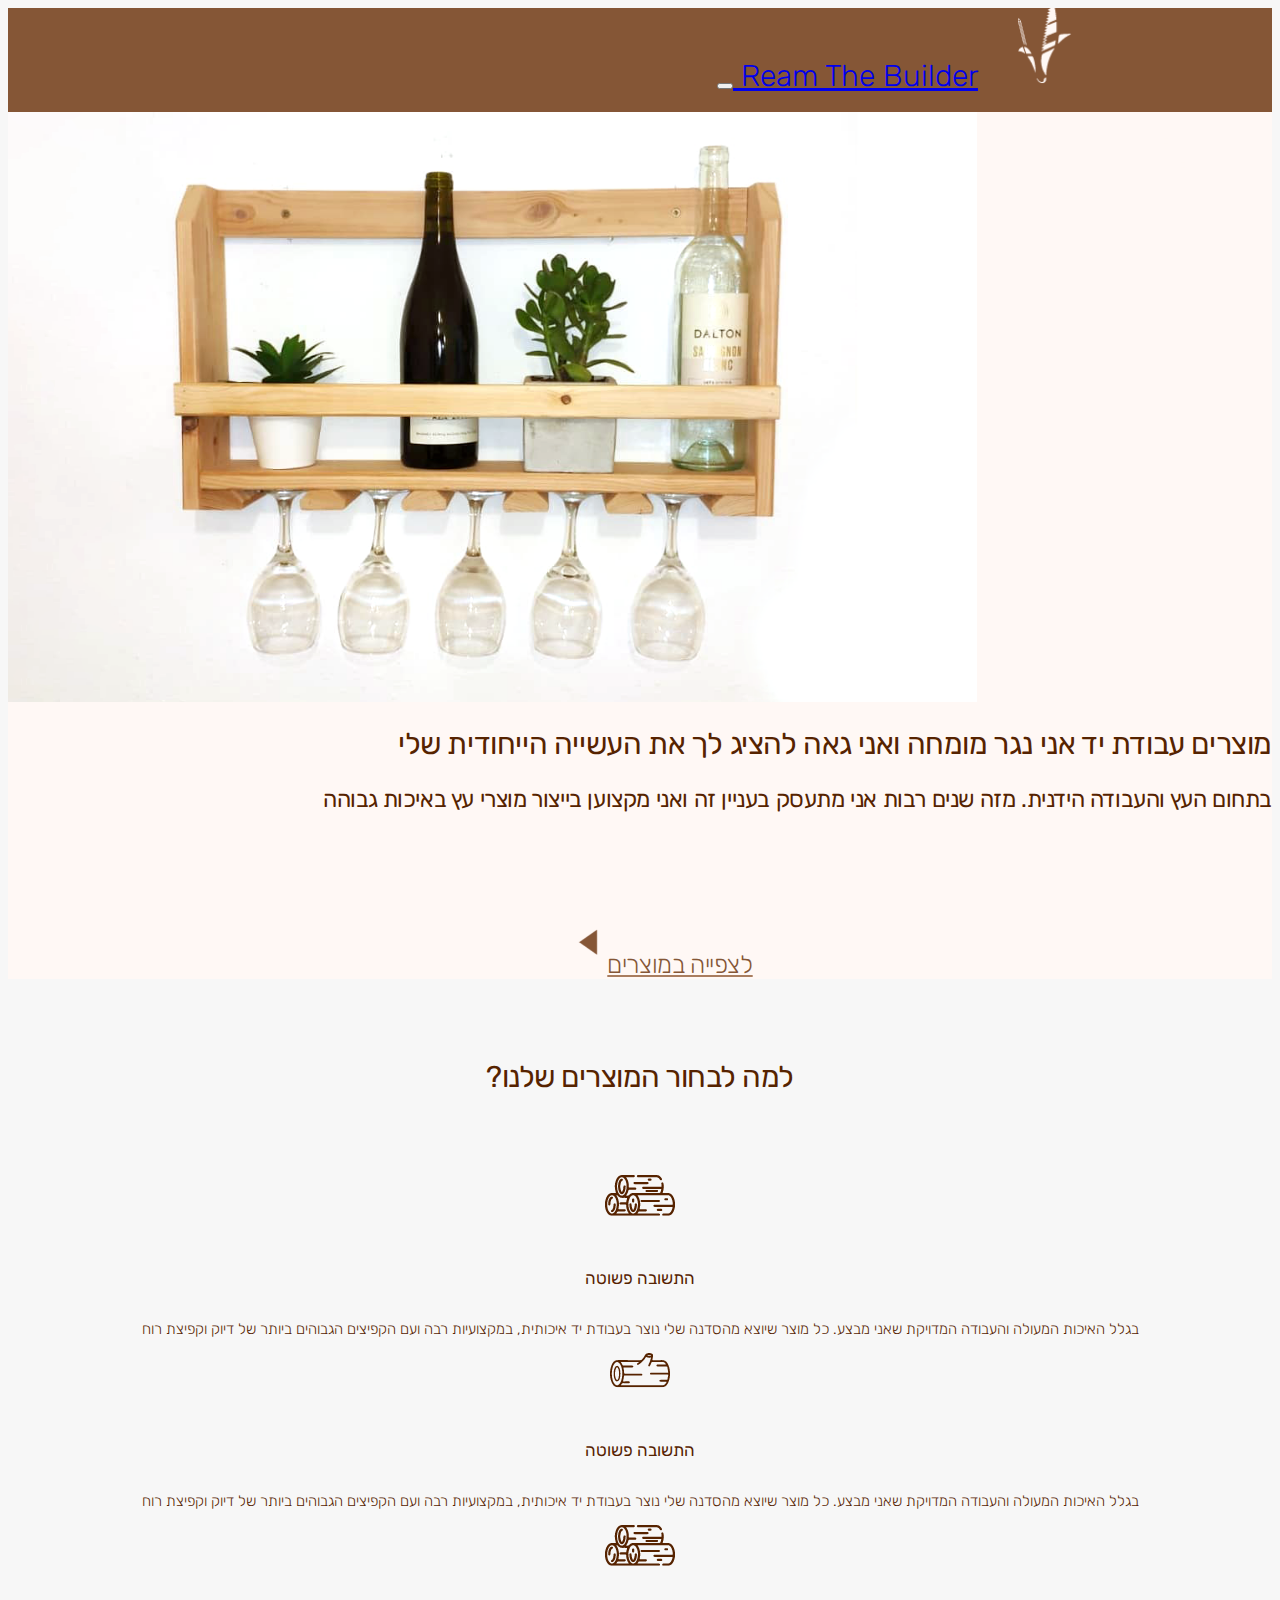
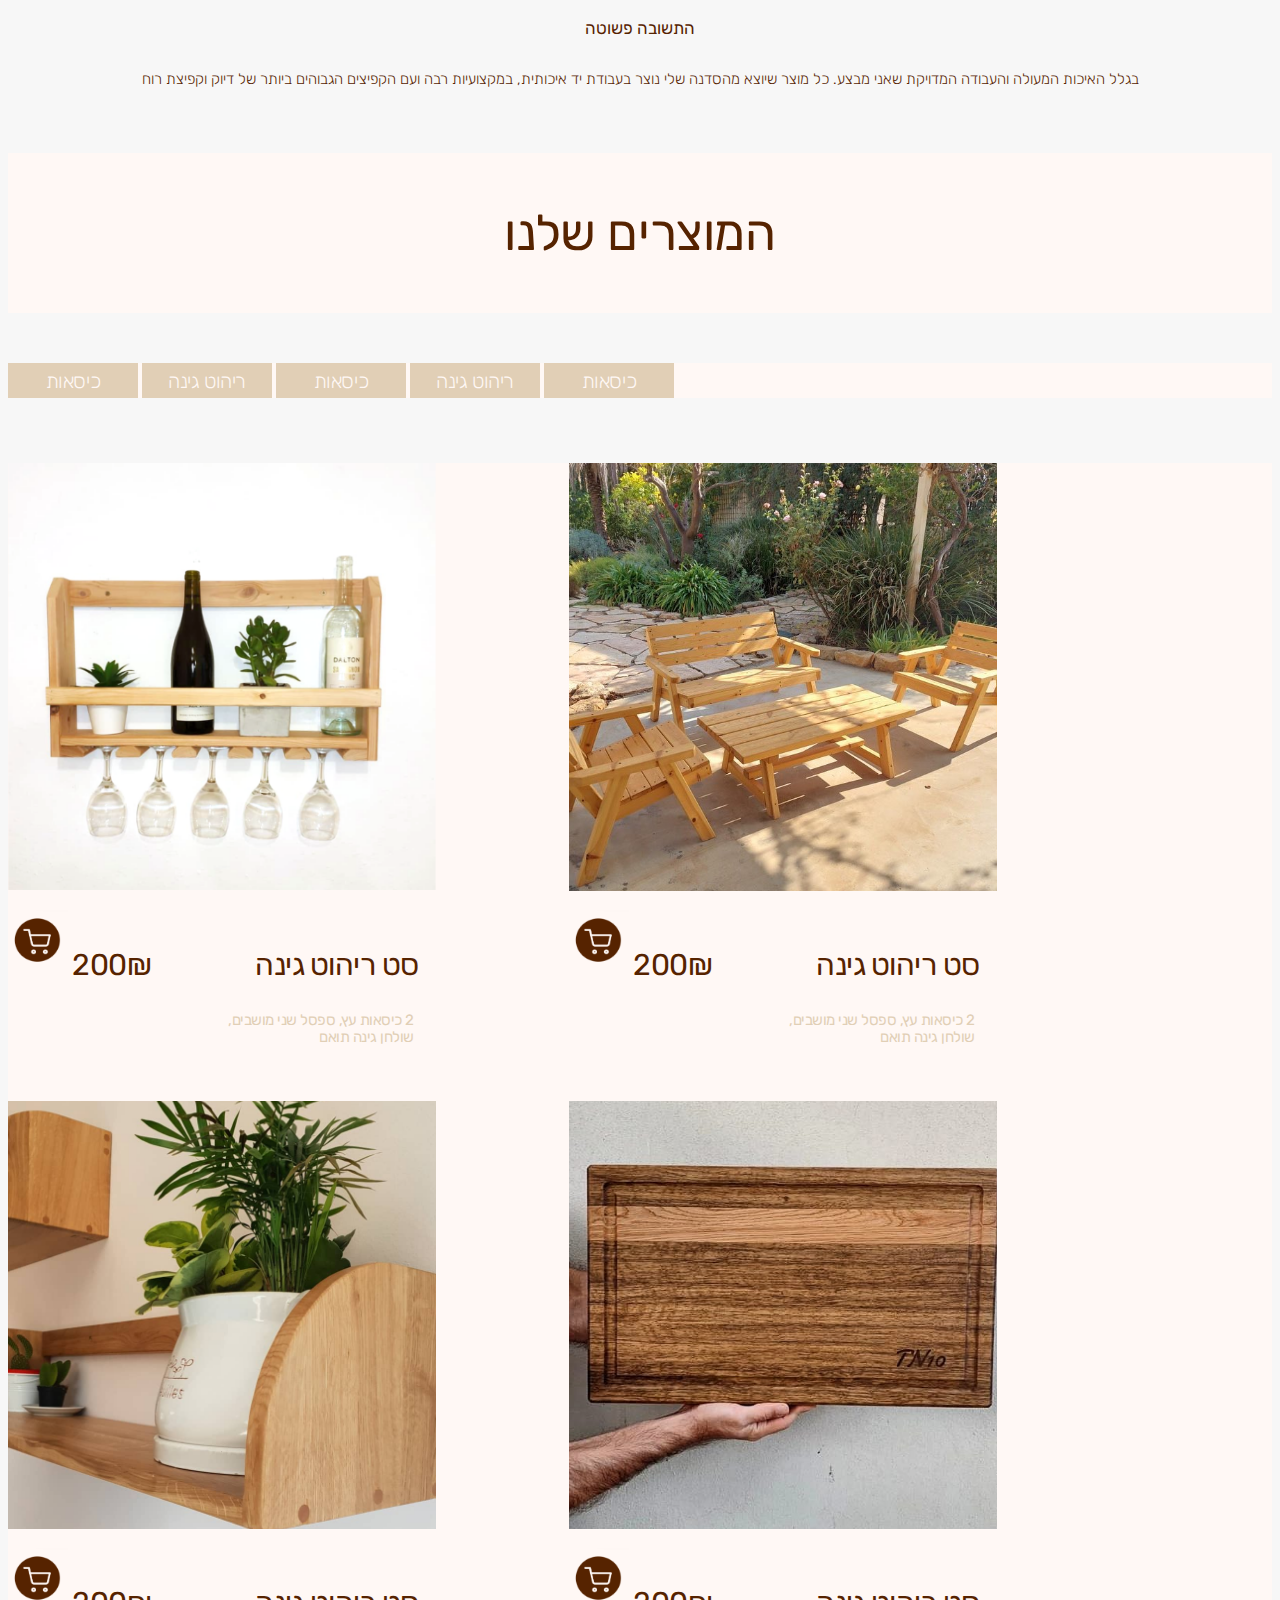
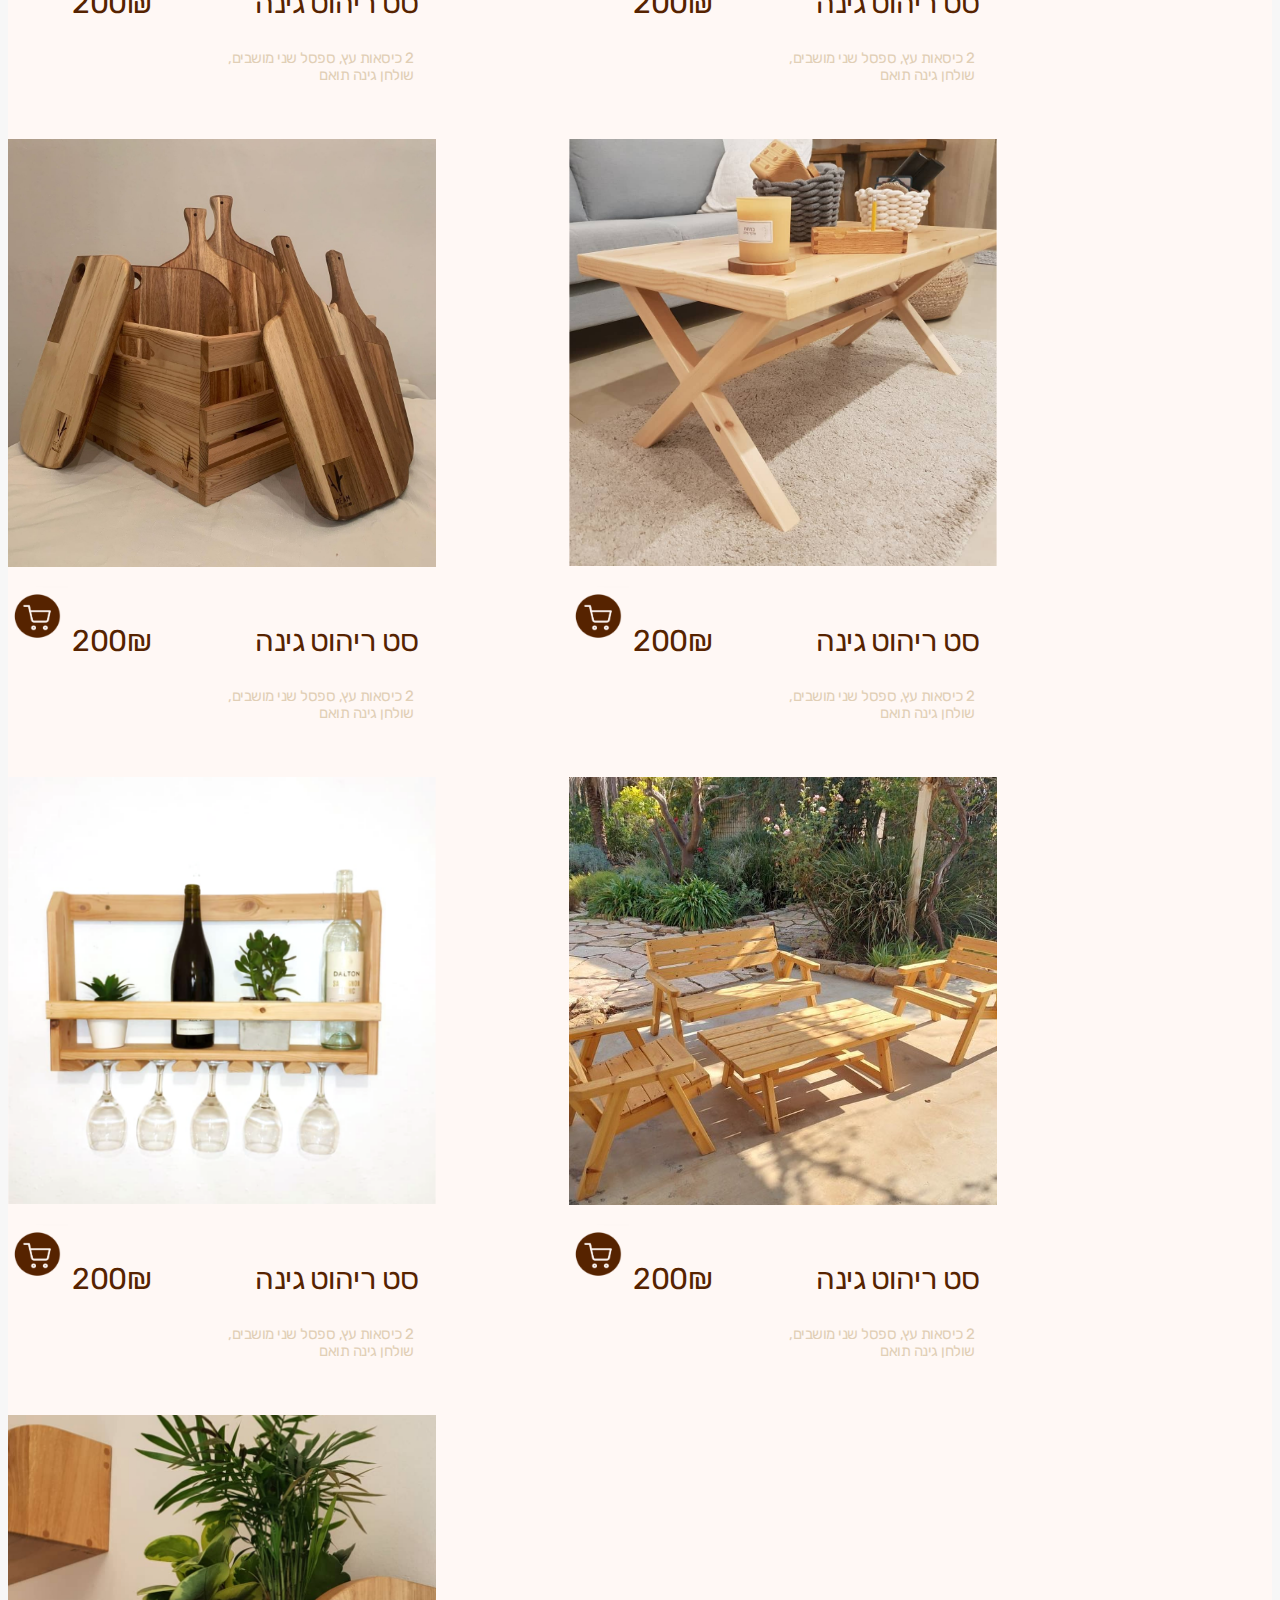
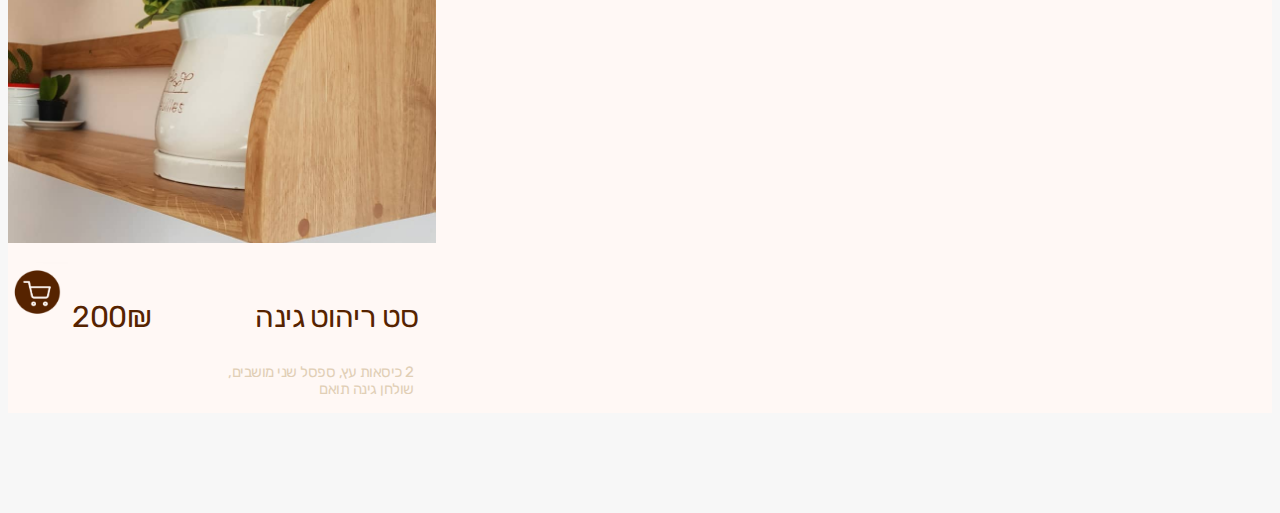
<file: index.html>
<!DOCTYPE html>
<html lang="en">

<head>
  <meta charset="UTF-8">
  <meta name="viewport" content="width=device-width, initial-scale=1.0">
  <title>Ream The Builder</title>
  <link rel="preconnect" href="https://fonts.googleapis.com">
  <link rel="preconnect" href="https://fonts.gstatic.com" crossorigin>
  <link
    href="https://fonts.googleapis.com/css2?family=Asap:ital,wght@1,500&family=Roboto:ital,wght@0,300;0,400;1,300&family=Rubik:wght@300;400;700&display=swap"
    rel="stylesheet">

  <link rel="stylesheet" href="https://stackpath.bootstrapcdn.com/bootstrap/4.5.0/css/bootstrap.min.css"
    integrity="sha384-9aIt2nRpC12Uk9gS9baDl411NQApFmC26EwAOH8WgZl5MYYxFfc+NcPb1dKGj7Sk" crossorigin="anonymous">
  <link rel="stylesheet" href="stlye.css">
</head>


<body>


  <nav id="mainNavbar" class="navbar navbar-expand-md navbar-dark py-0" dir="rtl">

    <img id="firstImgNav" src="imgs/Group_95.png" alt="Company Logo" width="75" height="75"
      class="d-inline-block align-top ">

    <a class="navbar-brand" href="index.html">
      Ream The Builder
    </a>

    <button class="navbar-toggler" data-toggle="collapse" data-target="#expandme">
      <span class="navbar-toggler-icon"></span>
    </button>

    <div class="collapse navbar-collapse" id="expandme">
      <ul class="navbar-nav navbar-nav-scroll  ml-auto">

        <li id="aboutMe" class="nav-item">
          <a href="aboutc.html" class="nav-link d-flex justify-content-center align-items-center">קצת עלי</a>
        </li>

        <li id="ourProducts" class="nav-item">
          <a href="try.html" class="nav-link d-flex justify-content-center align-items-center">המוצרים שלי</a>
        </li>

        <li id="leftsideNav" class="nav-item">
          <a href="" class="nav-link">

            <div class="row align-items-center">
              <div class="col-lg-8">
                <span>עגלת קניות</span>
              </div>
              <div class="col-lg-4">
                <img src="imgs/shoping_cart.png" alt="" class="d-inline-block align-top ">
              </div>
            </div>
          </a>
        </li>

      </ul>
    </div>

  </nav>


  <section id="row1" class="container-fluid px-0">
    <div class="row align-items-center">

      <div class="col-lg-6">
        <div class="row justify-content-center align-items-center">
          <img id="topImg" class="img-fluid" src="imgs/Mask_Group_16.png" alt="wine stand">
        </div>
      </div>

      <div id="row1-div" class="col-lg-6 justify-content-center align-items-center">
        <div class="row align-items-center">
          <div class="col-lg-2"></div>
          <div class="col-lg-8">
            <h1>מוצרים עבודת יד אני נגר מומחה ואני גאה להציג לך את העשייה הייחודית שלי </h1>
            <p id="row1-div-p1">בתחום העץ והעבודה הידנית. מזה שנים רבות אני מתעסק בעניין זה ואני מקצוען בייצור מוצרי עץ
              באיכות גבוהה</p>

            <p id="row1-div-p2" class="justify-content-center">
              <img class="" src="imgs/arrow.png" alt="arrow">לצפייה במוצרים
            </p>

          </div>
          <div class="col-lg-2"></div>
        </div>

      </div>

    </div>

  </section>

  <section id="row2-3">
    <div class="row">
      <section id="row2" class="container-fluid justify-content-center d-flex px-0">
        <div id="row2-div1">
          <p>למה לבחור המוצרים שלנו?</p>
        </div>
      </section>
    </div>

    <div class="row">
      <section id="row3" class="container-fluid justify-content-center d-flex px-0">
        <div class="row align-items-center container-fluid">
          <div class="col-lg-3"></div>

          <div class="col-lg-2 row3-divs">
            <img class="row3-img" src="imgs/Group_101.png" alt="log">
            <p class="row3-p-title">התשובה פשוטה</p>

            <div class="row align-items-center">
              <div class="col-lg-2"></div>
              <div class="col-lg-8">
                <p class="row3-p">בגלל האיכות המעולה והעבודה המדויקת שאני מבצע. כל מוצר שיוצא מהסדנה שלי נוצר בעבודת יד
                  איכותית, במקצועיות רבה ועם הקפיצים הגבוהים ביותר של דיוק וקפיצת רוח</p>
              </div>
              <div class="col-lg-2"></div>
            </div>

          </div>

          <div class="col-lg-2 row3-divs">
            <img class="row3-img" src="imgs/Group_103.png" alt="log">
            <p class="row3-p-title">התשובה פשוטה</p>

            <div class="row align-items-center">
              <div class="col-lg-2"></div>
              <div class="col-lg-8">
                <p class="row3-p">בגלל האיכות המעולה והעבודה המדויקת שאני מבצע. כל מוצר שיוצא מהסדנה שלי נוצר בעבודת יד
                  איכותית, במקצועיות רבה ועם הקפיצים הגבוהים ביותר של דיוק וקפיצת רוח</p>
              </div>
              <div class="col-lg-2"></div>
            </div>
          </div>

          <div class="col-lg-2 row3-divs">
            <img class="row3-img" src="imgs/Group_101.png" alt="log">
            <p class="row3-p-title">התשובה פשוטה</p>

            <div class="row align-items-center">
              <div class="col-lg-2"></div>
              <div class="col-lg-8">
                <p class="row3-p">בגלל האיכות המעולה והעבודה המדויקת שאני מבצע. כל מוצר שיוצא מהסדנה שלי נוצר בעבודת יד
                  איכותית, במקצועיות רבה ועם הקפיצים הגבוהים ביותר של דיוק וקפיצת רוח</p>
              </div>
              <div class="col-lg-2"></div>
            </div>
          </div>

          <div class="col-lg-3"></div>
        </div>
      </section>
    </div>
  </section>
  <section id="row4-6">

    <div class="row">
      <section id="row4" class="container-fluid justify-content-center d-flex px-0">
        <div id="row4-div1">
          <p>המוצרים שלנו</p>
        </div>
      </section>
    </div>


    <section id="row5">
      <div class="row container-fluid">
        <div class="col-lg-3"></div>
        <div class=" col-lg-6 container-fluid justify-content-between d-flex">
          <button id="btn-row5">כיסאות
          </button>

          <button id="btn-row5">ריהוט גינה
          </button>

          <button id="btn-row5">כיסאות
          </button>

          <button id="btn-row5">ריהוט גינה
          </button>

          <button id="btn-row5">כיסאות
          </button>
        </div>

        <div class="col-lg-3"></div>

      </div>

    </section>


    <section id="row6" class=" row container-fluid d-flex">
      <div id="row6-div">

        <div class="row6-pic-block text-right">
          <img src="imgs/Mask_Group_12.png" alt="">
          <div class="product-description">
            <img class="cart2" src="imgs/cart2.png" alt="">
            <p class="product-price" >200₪</p>
            <p class="product-description-title" dir="rtl">סט ריהוט גינה</p>

            <div dir="rtl" >
              <div class="product-description-text-div">
                <p class="product-description-text" dir="rtl">2 כיסאות עץ, ספסל שני מושבים, שולחן גינה תואם</p>
              </div>
            </div>
          </div>
        </div>

        <div class="row6-pic-block text-right">
          <img src="imgs/Mask_Group_14.png" alt="">
          <div class="product-description">
            <img class="cart2" src="imgs/cart2.png" alt="">
            <p class="product-price" >200₪</p>
            <p class="product-description-title" dir="rtl">סט ריהוט גינה</p>

            <div dir="rtl" >
              <div class="product-description-text-div">
                <p class="product-description-text" dir="rtl">2 כיסאות עץ, ספסל שני מושבים, שולחן גינה תואם</p>
              </div>
            </div>
          </div>
        </div>

        <div class="row6-pic-block text-right">
          <img src="imgs/Mask_Group_13.png" alt="">
          <div class="product-description">
            <img class="cart2" src="imgs/cart2.png" alt="">
            <p class="product-price" >200₪</p>
            <p class="product-description-title" dir="rtl">סט ריהוט גינה</p>

            <div dir="rtl" >
              <div class="product-description-text-div">
                <p class="product-description-text" dir="rtl">2 כיסאות עץ, ספסל שני מושבים, שולחן גינה תואם</p>
              </div>
            </div>
          </div>
        </div>


        <div class="row6-pic-block text-right">
          <img src="imgs/Mask_Group_11.png" alt="">
          <div class="product-description">
            <img class="cart2" src="imgs/cart2.png" alt="">
            <p class="product-price" >200₪</p>
            <p class="product-description-title" dir="rtl">סט ריהוט גינה</p>

            <div dir="rtl" >
              <div class="product-description-text-div">
                <p class="product-description-text" dir="rtl">2 כיסאות עץ, ספסל שני מושבים, שולחן גינה תואם</p>
              </div>
            </div>
          </div>
        </div>


        <div class="row6-pic-block text-right">
          <img src="imgs/Mask_Group_10.png" alt="">
          <div class="product-description">
            <img class="cart2" src="imgs/cart2.png" alt="">
            <p class="product-price" >200₪</p>
            <p class="product-description-title" dir="rtl">סט ריהוט גינה</p>

            <div dir="rtl" >
              <div class="product-description-text-div">
                <p class="product-description-text" dir="rtl">2 כיסאות עץ, ספסל שני מושבים, שולחן גינה תואם</p>
              </div>
            </div>
          </div>
        </div>


        <div class="row6-pic-block text-right">
          <img src="imgs/Mask_Group_15.png" alt="">
          <div class="product-description">
            <img class="cart2" src="imgs/cart2.png" alt="">
            <p class="product-price" >200₪</p>
            <p class="product-description-title" dir="rtl">סט ריהוט גינה</p>

            <div dir="rtl" >
              <div class="product-description-text-div">
                <p class="product-description-text" dir="rtl">2 כיסאות עץ, ספסל שני מושבים, שולחן גינה תואם</p>
              </div>
            </div>
          </div>
        </div>


        <div class="row6-pic-block text-right">
          <img src="imgs/Mask_Group_12.png" alt="">
          <div class="product-description">
            <img class="cart2" src="imgs/cart2.png" alt="">
            <p class="product-price" >200₪</p>
            <p class="product-description-title" dir="rtl">סט ריהוט גינה</p>

            <div dir="rtl" >
              <div class="product-description-text-div">
                <p class="product-description-text" dir="rtl">2 כיסאות עץ, ספסל שני מושבים, שולחן גינה תואם</p>
              </div>
            </div>
          </div>
        </div>


        <div class="row6-pic-block text-right">
          <img src="imgs/Mask_Group_14.png" alt="">
          <div class="product-description">
            <img class="cart2" src="imgs/cart2.png" alt="">
            <p class="product-price" >200₪</p>
            <p class="product-description-title" dir="rtl">סט ריהוט גינה</p>

            <div dir="rtl" >
              <div class="product-description-text-div">
                <p class="product-description-text" dir="rtl">2 כיסאות עץ, ספסל שני מושבים, שולחן גינה תואם</p>
              </div>
            </div>
          </div>
        </div>


        <div class="row6-pic-block text-right">
          <img src="imgs/Mask_Group_13.png" alt="">
          <div class="product-description">
            <img class="cart2" src="imgs/cart2.png" alt="">
            <p class="product-price" >200₪</p>
            <p class="product-description-title" dir="rtl">סט ריהוט גינה</p>

            <div dir="rtl" >
              <div class="product-description-text-div">
                <p class="product-description-text" dir="rtl">2 כיסאות עץ, ספסל שני מושבים, שולחן גינה תואם</p>
              </div>
            </div>
          </div>
        </div>


      </div>

    </section>

 



    <script src="https://code.jquery.com/jquery-3.5.1.slim.min.js"
      integrity="sha384-DfXdz2htPH0lsSSs5nCTpuj/zy4C+OGpamoFVy38MVBnE+IbbVYUew+OrCXaRkfj"
      crossorigin="anonymous"></script>
    <script src="https://cdn.jsdelivr.net/npm/popper.js@1.16.0/dist/umd/popper.min.js"
      integrity="sha384-Q6E9RHvbIyZFJoft+2mJbHaEWldlvI9IOYy5n3zV9zzTtmI3UksdQRVvoxMfooAo"
      crossorigin="anonymous"></script>
    <script src="https://stackpath.bootstrapcdn.com/bootstrap/4.5.0/js/bootstrap.min.js"
      integrity="sha384-OgVRvuATP1z7JjHLkuOU7Xw704+h835Lr+6QL9UvYjZE3Ipu6Tp75j7Bh/kR0JKI"
      crossorigin="anonymous"></script>



</body>

</html>
</file>
<file: stlye.css>
body {
    background-color: #f7f7f7;
    font-family: 'Rubik', sans-serif;
}


/* ---------------- NavBar styling ---------------- */
#mainNavbar{
    top: 0px;
    left: 0px;
    height: 104px;
    /* UI Properties */
    /* background-color: rgba(133,86,54,1); */
    background: #855636 0% 0% no-repeat padding-box;
    opacity: 1;
    color: rgba(255,248,245,1);
}

#firstImgNav{
    margin-right: 200px;
    top: 13px;
    left: 1665px;
    width: 54px;
    height: 78px;
    opacity: 1;
}

#mainNavbar .navbar-brand{
    font: normal normal 300 30px/72px Rubik;
     margin-right: 36px;
}

#mainNavbar #aboutMe{
    margin-right: 82px;
    font: normal normal 300 20px/24px Rubik;
}

#mainNavbar #aboutMe a{
    height: 100%;
}


#mainNavbar #ourProducts{
    margin-right: 65px;
    font: normal normal 300 20px/24px Rubik;
}

#mainNavbar #ourProducts a{
    height: 100%;
}




#mainNavbar #leftsideNav{
    margin-right: 600px; 
    font: normal normal 300 20px/24px Rubik;
    display: flex;
    align-items: center;
}



#mainNavbar #expandme .nav-link {
    color: rgba(255,248,245,1);
  }




  /* @media (max-width: 1880px){
    .navbar-nav .nav-item-leftside{
        margin-right: 580px;
    }
}

  @media (max-width: 1850px){
    .navbar-nav .nav-item-leftside{
        margin-right: 500px;
    }
}

@media (max-width: 1770px){
    .navbar-nav .nav-item-leftside{
        margin-right: 420px;
    }
}

@media (max-width: 1650px){
    .navbar-nav .nav-item-leftside{
        margin-right: 350px;
    }
}

@media (max-width: 1580px){
    .navbar-nav .nav-item-leftside{
        margin-right: 280px;
    }
}

@media (max-width: 1500px){
    .navbar-nav .nav-item-leftside{
        margin-right: 200px;
    }
}

@media (max-width: 1350px){
    .navbar-nav .nav-item-leftside{
        margin-right: 100px;
    }
}

@media (max-width: 1200px){
    .navbar-nav .nav-item-leftside{
        margin-right: 100px;
    }
} */






/* ---------------- row1 ---------------- */


#row1 h1{
	text-align: right;
	font-family: Rubik;
	font-style: normal;
	font-weight: normal;
	font-size: 30px;
	color: rgba(86,35,0,1);
	letter-spacing: -0.4px;
    
} 

#row1 #row1-div-p1 {
	text-align: right;
	font-family: Rubik;
	font-style: normal;
	font-weight: normal;
	font-size: 23px;
	color: #562300;
	letter-spacing: -0.4px;
    margin-bottom: 100px;
} 

#row1{
background-color: rgba(255,248,245,1);
}
#row1 #row1-div-p2 {
    
    position: right;
    overflow: visible;
    white-space: nowrap;
    text-align:center;
    font-family: Rubik;
    font-style: normal;
    font-weight: lighter;
    justify-content: center;
    font-size: 25px;
    color: rgba(133,86,54,1);
    letter-spacing: -0.4px;
    margin-top: 50;
    text-decoration: underline;
    text-decoration-color: rgb(169, 125, 95);

}

#row1 #row1-div-p2 img{
    width: 80px;
    height: 60px;
    position: relative;
    top: -3px;

    }

/* ---------------- row2 ---------------- */



#row2 #row2-div1 {
    margin-top: 50px;
    margin-bottom: 50px;
    color: #562300;
	overflow: visible;
	white-space: nowrap;
	text-align: right;
	font-family: Rubik;
	font-style: normal;
	font-weight: normal;
	font-size: 30px;
	color: rgba(86,35,0,1);
	letter-spacing: -0.5px;
    display: flex;
    justify-content: center;
    text-align: center;
    direction: rtl;
}

/* ---------------- row3 ---------------- */

#row3 .row3-p-title {
	overflow: visible;
	white-space: nowrap;
	text-align: center;
	font-family: Rubik;
	font-style: normal;
	font-weight: normal;
	font-size: 17px;
	color: rgba(86,35,0,1);
}

#row3 .row3-p {
    overflow: visible;
    text-align: center;
    font-family: Rubik;
    font-style: normal;
    font-weight: lighter;
    font-size: 15px;
    color: rgba(86,35,0,1);
    
}   

#row3 .row3-divs {
    display: flex; 
    flex-direction: column; 
    align-items: center;
    
}
#row3 .row3-img {
margin-bottom: 35px;
}

/* ---------------- row4 ---------------- */


#row4-6 section{
    background-color: rgba(255,248,245,1);
}


#row4 #row4-div1 {
    margin-top: 50px;
    margin-bottom: 50px;
    color: #562300;
	overflow: visible;
	white-space: nowrap;
	text-align: right;
	font-family: Rubik;
	font-style: normal;
	font-weight: normal;
	font-size: 50px;
	color: rgba(86,35,0,1);
	letter-spacing: -0.4px;
    display: flex;
    justify-content: center;
    text-align: center;
    direction: rtl;	
}


#btn-row5{
    color: rgba(255,248,245,1);
    width: 130px;
    height: 35.035px;
    background-color: rgba(225,207,182,1);
    border: none;
    text-align: center;
    white-space: nowrap;
	font-family: Rubik;
	font-style: normal;
	font-weight: lighter;
	font-size: 20px;
	color: rgba(255,248,245,1);
	letter-spacing: -0.4px;
}


#row6 {
    justify-content: center;
    margin-bottom: 100px;
}
#row6-div {
    display: flex;
    justify-content: space-between;
    margin-top: 65px;
    width: 80%;
    flex-wrap: wrap;
    gap: 40px;

}

#row6 .row6-pic-block{
    max-width: 450px;
}


#row6 .product-description{
    display: inline-block;
    margin-top: 20px;
}

#row6 .product-description-title{
    margin-right: 20px ;
    display: inline-block;
    text-align: right;
	overflow: visible;
	white-space: nowrap;
	font-family: Rubik;
	font-style: normal;
	font-weight: normal;
	font-size: 30px;
	color: rgba(86,35,0,1);
	letter-spacing: -0.5px;
}


#row6 .product-price{
    display: inline-block;
    margin-right: 100px ;
	overflow: visible;
	white-space: nowrap;
	text-align: right;
	font-family: Rubik;
	font-style: normal;
	font-weight: normal;
	font-size: 30px;
	color: rgba(86,35,0,1);
	letter-spacing: -0.5px;
}

#row6 .cart2{
    width: 60px;
    height: 60px;
    display: inline-block;
    position: relative;
    top: -5px;
}



#row6 .product-description-text-div{
    width: 200px;
    margin-right: 25px;
}

#row6 .product-description-text{
    word-wrap: break-word;
	overflow: visible;
	line-height: 17px;
	margin-top: -1px;
	text-align: right;
	font-family: Rubik;
	font-style: normal;
	font-weight: normal;
	font-size: 15px;
	color: rgba(225,207,182,1);
	letter-spacing: -0.5px;
}
</file>
